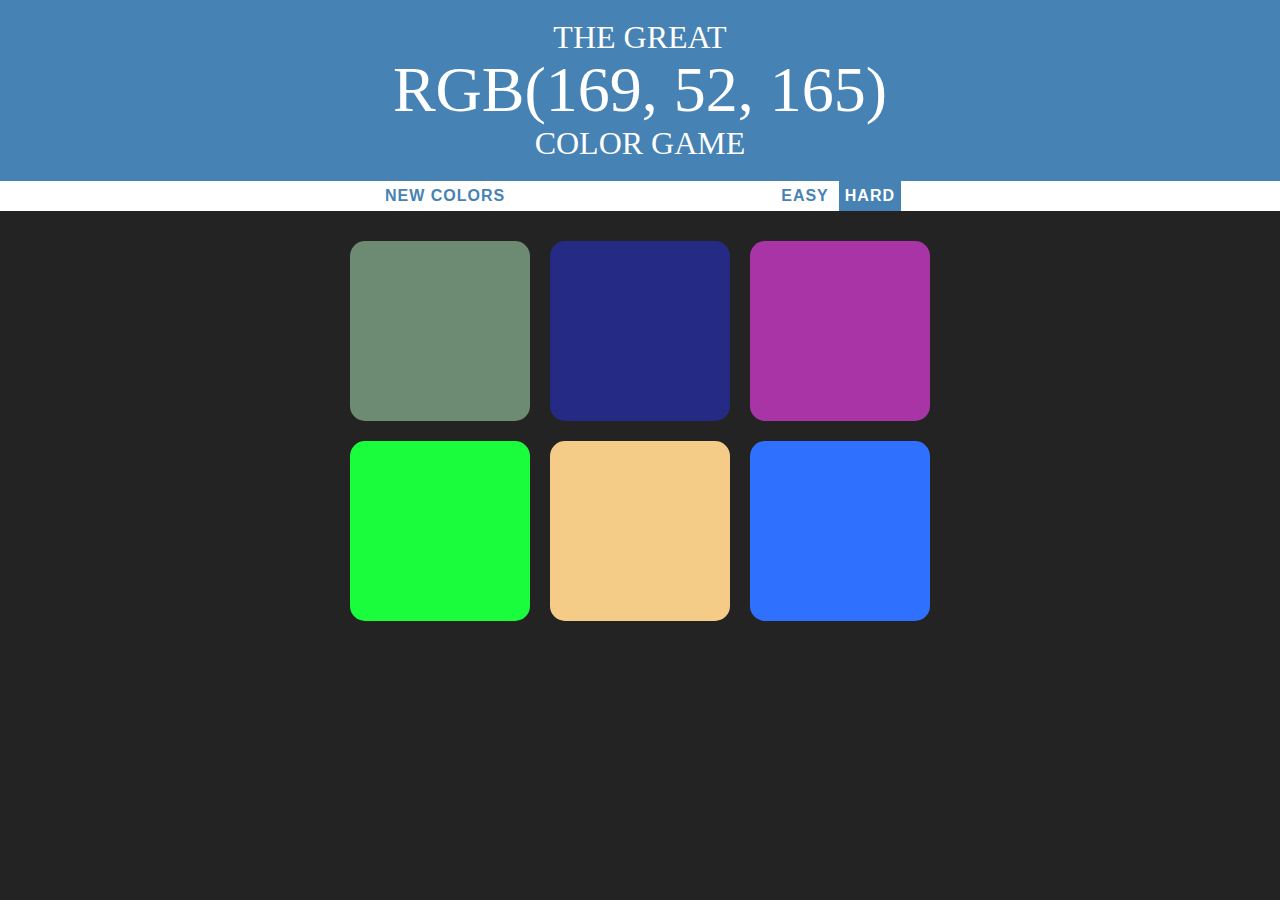
<file: index.html>
<!DOCTYPE html>
<html>
<head>
	<title>Color Game</title>
	<link rel="stylesheet" type="text/css" href="colorGame.css">
</head>
<body>
	<h1>The Great 
		<br>
		<span id="colorDisplay">RGB</span> 
		<br>
	color game</h1>
	<div id="stripe">
		<button id="reset">New Colors</button>
		<span id="message"></span>
		<button class="mode">Easy</button>
		<button class="mode selected">Hard</button>
	</div>

	<div id="container">
		<div class="square"></div>
		<div class="square"></div>
		<div class="square"></div>
		<div class="square"></div>
		<div class="square"></div>
		<div class="square"></div>
	</div>
	<script type="text/javascript" src="colorGame.js"></script>
</body>
</html>
</file>
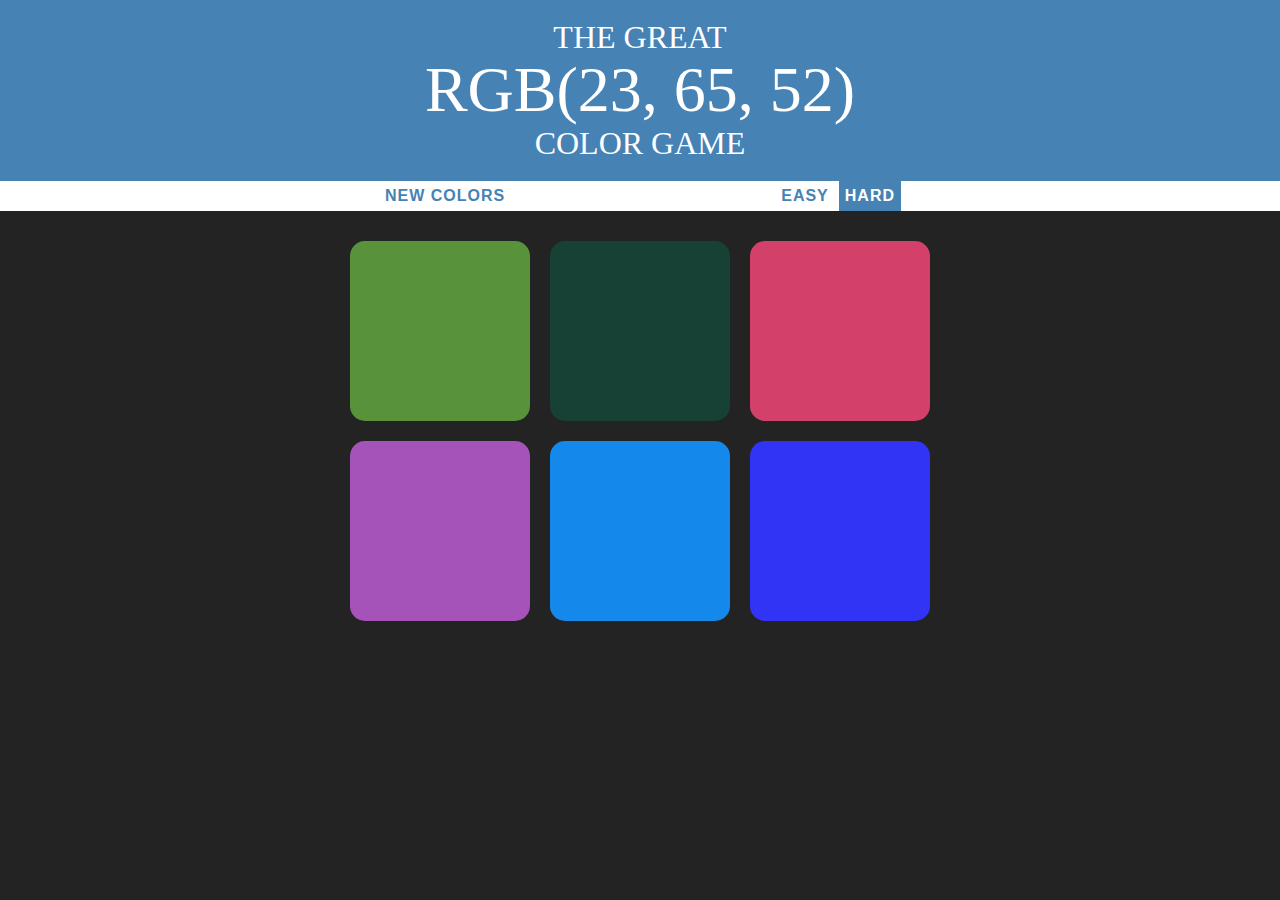
<file: colorGame.html>
<!DOCTYPE html>
<html>
<head>
	<title>Color Game</title>
	<link rel="stylesheet" type="text/css" href="colorGame.css">
</head>
<body>
	<h1>The Great 
		<br>
		<span id="colorDisplay">RGB</span> 
		<br>
	color game</h1>
	<div id="stripe">
		<button id="reset">New Colors</button>
		<span id="message"></span>
		<button class="mode">Easy</button>
		<button class="mode selected">Hard</button>
	</div>

	<div id="container">
		<div class="square"></div>
		<div class="square"></div>
		<div class="square"></div>
		<div class="square"></div>
		<div class="square"></div>
		<div class="square"></div>
	</div>
	<script type="text/javascript" src="colorGame.js"></script>
</body>
</html>
</file>
<file: colorGame.css>
body{
	background-color: #232323;
	margin: 0;
	font-family: "Montserrat","Avenir";
}

.square{
	width: 30%;
	background-color: purple;
	padding-bottom: 30%;
	float:left;
	margin: 1.66%;
	border-radius: 15px;
	transition: background 0.6s;
}

#container{
	margin: 20px auto;
	max-width: 600px;
}

h1{
	color: white;
	text-align: center;
	background-color: steelblue;
	margin: 0;
	font-weight: normal;
	text-transform: uppercase;
	line-height: 1.1;
	padding: 20px 0;
}

#stripe{
	background : white;
	height: 30px;
	text-align: center;
	color: 
}

.selected{
	color: white;
	background: steelblue;
}

#colorDisplay{
	font-size: 200%;
}

button {
	border :none;
	background: none;
	text-transform: uppercase;
	height: 100%;
	font-weight: 700;
	color: steelblue;
	letter-spacing: 1px;
	font-size: inherit;
	transition: all 0.3s;
	outline: none;
}

button:hover {
	color: white;
	background: steelblue;
}

#message {
	display: inline-block;
	width: 20%;
}
</file>
